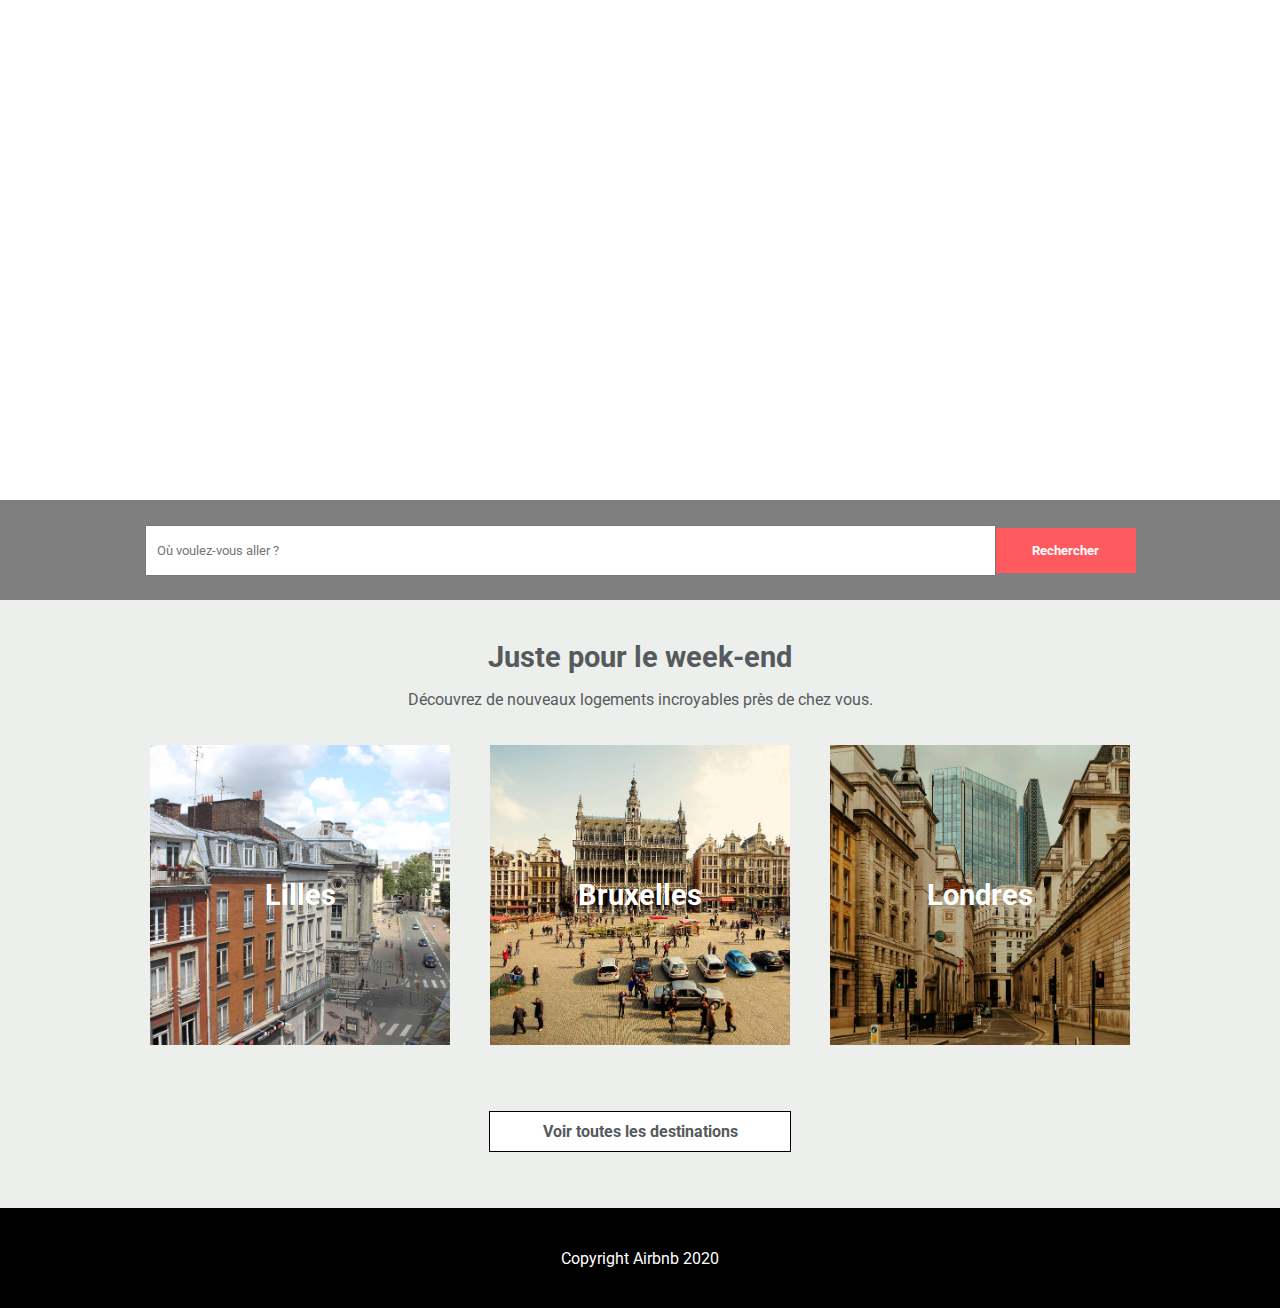
<file: index.html>
<!DOCTYPE html>
<html lang="fr">
<head>
<title>Airbnb</title>
<meta charset="utf-8" />
<link rel="icon" type="image/png" href="assets/favicon.png" />
<link rel="stylesheet" type="text/css" href="airbnb.css" />
</head>
<body>
<header>
	<video autoplay loop muted>
		<source type="video/mp4" src="https://a0.muscache.com/airbnb/static/Croatia-P1-1.mp4">
	</video>
	<nav>
		<div>
			<img src="assets/airbnb.png" alt="Airbnb" />
		</div>
		<div>
			<ul>
				<li>
					<a href="#">Devenez hôte</a>
				</li>
				<li>
					<a href="#">Aide</a>
				</li>
				<li>
					<a href="#">Inscription</a>
				</li>
				<li>
					<a href="#">Connexion</a>
				</li>
			</ul>
        </div>
        
	</nav>
	<div id="slogan">
		<h1>Bienvenue à la maison</h1>
		<p>Louez des logements uniques auprès d'hôtes locaux dans plus de 190 pays.</p>
		<p>
			<a href="#">Mode d'emploi</a>
		</p>
	</div>
	<div id="recherche">
		<form method="post" action="#">
			<input type="text" name="search" id="search" required placeholder="Où voulez-vous aller ?" /><!--
			--><input type="submit" value="Rechercher" />
		</form>
	</div>
</header>
<main>
	<h2>Juste pour le week-end</h2>
	<p id="paragraphe">Découvrez de nouveaux logements incroyables près de chez vous.</p>
	<section class="ville">
		<a href="#">Lilles</a>
		<a href="#">Bruxelles</a>
		<a href="#">Londres</a>
	</section>
	<p>
		<a href="#">Voir toutes les destinations</a>
	</p>
</main>
<footer>
	<div>Copyright Airbnb 2020</div>
</footer>
</body>
</html>
</file>
<file: airbnb.css>
@import url('https://fonts.googleapis.com/css2?family=Roboto:400,700');

body {
margin: 0;
font-family: "Roboto";
font-weight: 400;
min-height: 100vh;
display: flex;
flex-direction: column;
justify-content: space-between;
}

input, select, textarea {
font-family: "Roboto";
font-weight: 400;
}

strong, b, h1, h2 {
font-weight: 700;
}

header {
height: 600px;
color: white;
display: flex;
flex-direction: column;
justify-content: space-between;
}

video {
position: absolute; /* absolute par rapport au parent header */
top: 0;
left: 0;
width: 100%;
z-index: -1;
}

nav {
display: flex;
justify-content: space-between;
}

nav img {
width: 100px;
margin-top: 15px;
margin-left: 15px;
}

nav ul {
display: flex;
justify-content: space-around;
align-items: center;
width: 470px;
height: 60px;
margin: 0;
padding: 0; /* toujours sur le ul */
}

nav li {
list-style-type: none;
}

nav li a {
color: white;
text-decoration: none;
}

nav li:first-child a {
border: 2px solid white;
padding: 7px 15px;
}

nav li:first-child a:hover {
background-color: rgba(0,0,0,0.35);
}

#slogan {
display: flex;
flex-direction: column;
align-items: center;
}

h1 {
margin: 0;
font-size: 3.8em;
text-transform: uppercase;
}

h1 + p {
margin-top: 5px;
font-weight: 700;
}

#slogan a {
text-decoration: none;
color: white;
font-weight: 700;
background-color: rgba(255,255,255,0.35);
padding: 10px 25px;
}

#slogan a:hover {
background-color: rgba(0,0,0,0.35);
}

#recherche {
display: flex;
justify-content: center;
align-items: center;
height: 100px;
background-color: rgba(0,0,0,0.5);	
}

#search {
width: 835px;
height: 45px;
padding-left: 10px;
}

#recherche input[type="submit"] {
width: 140px;
height: 45px;
color: white;
font-weight: 700;
background-color: #FF5A5F;
border: none;
}

#recherche input[type="submit"]:hover {
cursor: pointer;
}

main {
background-color: #EDEFED;
flex: 1;
padding-top: 40px; /* fusion ? */
padding-bottom: 40px;
display: flex;
flex-direction: column;
align-items: center;
}

h2{
    margin: 0;
    font-size: 1.8em;
    color: #565A5C;
}

h2 + p{
    color: #565A5C;
}

section{
    display: flex;
    justify-content: center;
    align-items: center;
}

section a{
    width: 300px;
    height: 300px;
    display: flex;
    justify-content: center;
    align-items: center;
    margin: 20px;
    font-weight: 700;
    color: white;
    font-size: 1.8em;
    text-decoration: none;
}

section a:first-child{
    background: url("assets/lille.jpg") no-repeat;
    background-size: cover;
    background-position: center;
}

section a:nth-child(2){
    background: url("assets/bruxelles.jpg") no-repeat;
    background-size: cover;
    background-position: center;
}

section a:last-child{
    background: url("assets/londres.jpg") no-repeat;
    background-size: cover;
    background-position: center;
}

section + p > a{
    width: 300px;
    display: block;
    color: #565A5C;
    text-decoration: none;
    font-weight: bold;
    text-align: center;
    background-color: white;
    border: 1px solid black;
    margin-top: 30px;
    padding: 10px 0;

}

/* fusion des marges */

footer {
background-color: black;
color: white;
height: 100px;
display: flex;
justify-content: center;
align-items: center;
}
</file>
